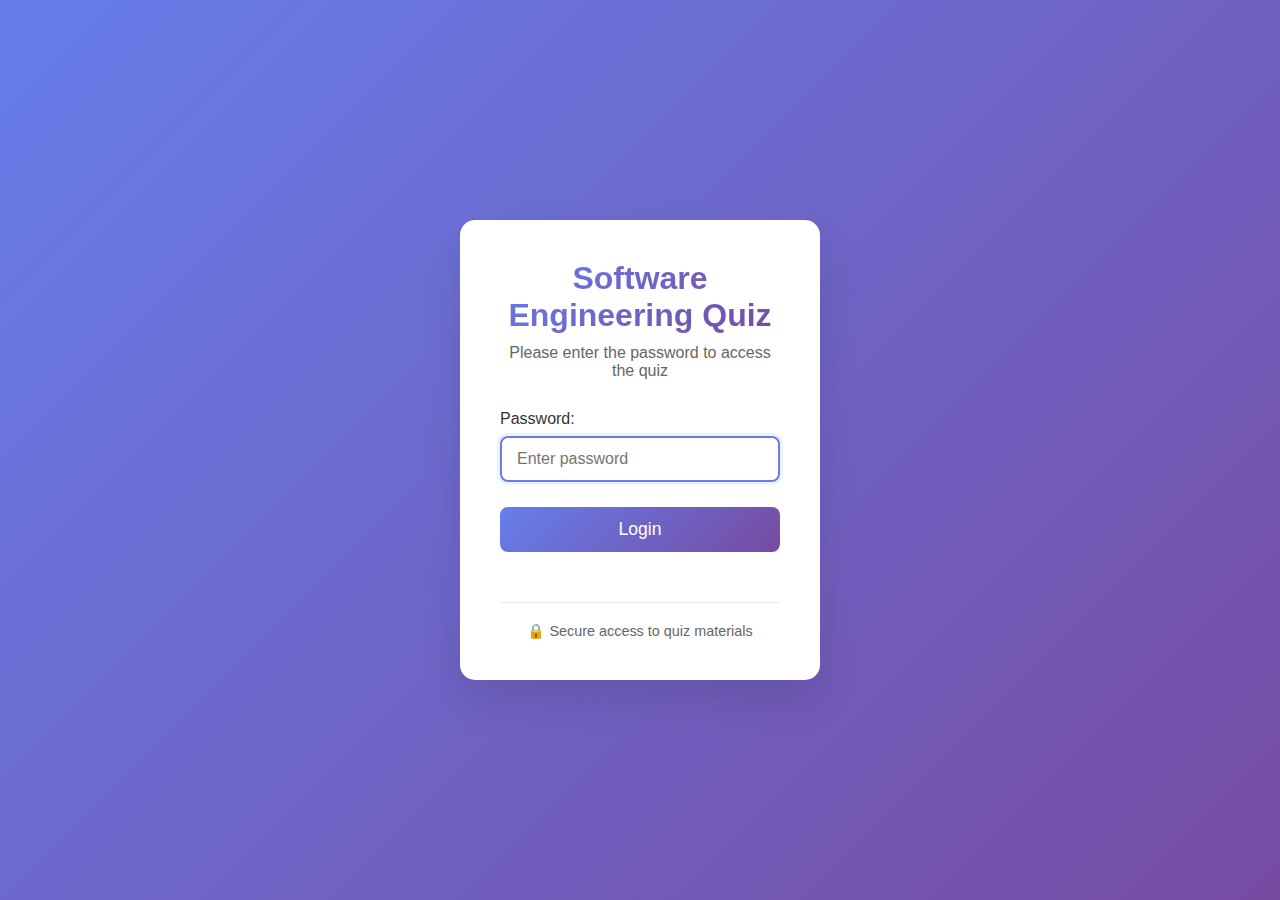
<file: index.html>
<!DOCTYPE html>
<html lang="en">
<head>
    <meta charset="UTF-8">
    <meta name="viewport" content="width=device-width, initial-scale=1.0">
    <title>IT2030 Software Engineering Quiz</title>
    <link rel="stylesheet" href="styles.css">
</head>
<body>
    <div class="container">
        <header>
            <h1>Software Engineering Mid-Exam Quiz</h1>
            <div class="user-info">
                <span id="welcomeMessage">Welcome!</span>
                <button id="logoutBtn" class="btn btn-secondary logout-btn">Logout</button>
            </div>
            <div class="quiz-selector">
                <select id="quizSelect">
                    <option value="0">IT2030 Software Engineering Mid-Exam MCQs</option>
                    <option value="1">Software Development Models</option>
                    <option value="2">Agile and SCRUM</option>
                    <option value="3">Use Case Diagrams</option>
                    <option value="4">Activity Diagrams</option>
                </select>
                <button id="startQuiz">Start Quiz</button>
            </div>
        </header>

        <main>
            <div id="quizIntro" class="quiz-intro">
                <h2 id="quizTitle">Select a quiz to begin</h2>
                <p id="quizInstructions">Choose a quiz from the dropdown above and click "Start Quiz"</p>
                <div class="quiz-stats">
                    <div class="stat">
                        <span class="stat-label">Total Questions:</span>
                        <span id="totalQuestions">-</span>
                    </div>
                    <div class="stat">
                        <span class="stat-label">Time:</span>
                        <span>No time limit</span>
                    </div>
                </div>
            </div>

            <div id="quizContainer" class="quiz-container hidden">
                <div class="quiz-header">
                    <div class="progress-bar">
                        <div id="progressFill" class="progress-fill"></div>
                    </div>
                    <div class="quiz-info">
                        <span id="currentQuestion">1</span> of <span id="totalQuizQuestions">20</span>
                    </div>
                </div>

                <div class="question-container">
                    <h3 id="questionText">Question will appear here</h3>
                    <div id="optionsContainer" class="options-container">
                        <!-- Options will be dynamically generated -->
                    </div>
                    <div class="question-feedback hidden" id="questionFeedback">
                        <p id="feedbackText"></p>
                    </div>
                </div>

                <div class="quiz-controls">
                    <button id="prevBtn" class="btn btn-secondary" disabled>Previous</button>
                    <button id="nextBtn" class="btn btn-primary" disabled>Next</button>
                    <button id="submitBtn" class="btn btn-success hidden">Submit Quiz</button>
                </div>
            </div>

            <div id="resultsContainer" class="results-container hidden">
                <h2>Quiz Results</h2>
                <div class="score-display">
                    <div class="score-circle">
                        <span id="scorePercentage">0%</span>
                    </div>
                    <div class="score-details">
                        <p>You scored <span id="finalScore">0</span> out of <span id="finalTotal">0</span></p>
                        <p id="scoreMessage">Good job!</p>
                    </div>
                </div>
                <div class="results-breakdown">
                    <h3>Question Breakdown</h3>
                    <div id="questionResults"></div>
                </div>
                <div class="results-actions">
                    <button id="restartBtn" class="btn btn-primary">Take Another Quiz</button>
                    <button id="reviewBtn" class="btn btn-secondary">Review Answers</button>
                </div>
            </div>
        </main>
    </div>

    <script src="quiz-data.js"></script>
    <script src="auth.js"></script>
    <script src="script.js"></script>
</body>
</html>
</file>
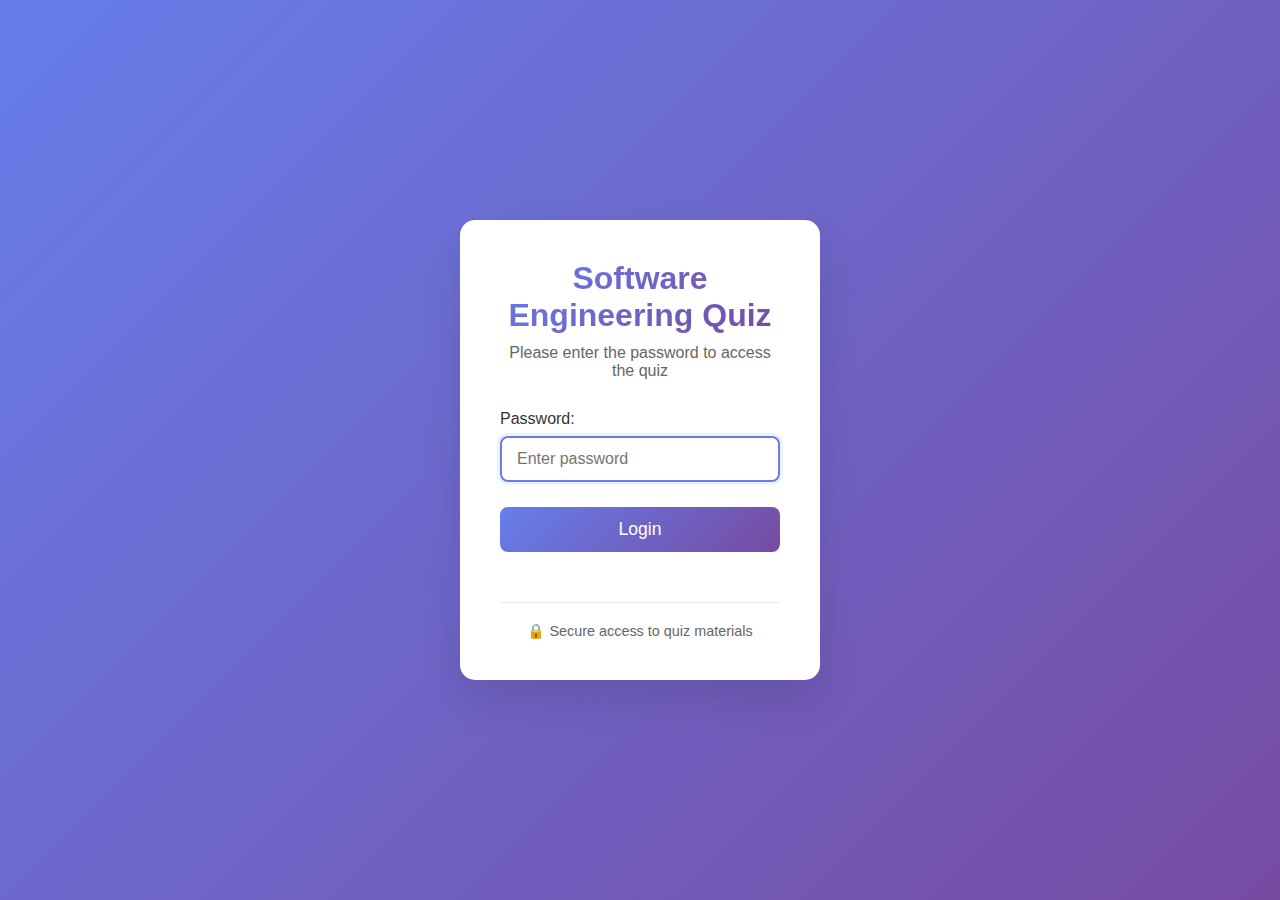
<file: login.html>
<!DOCTYPE html>
<html lang="en">
<head>
    <meta charset="UTF-8">
    <meta name="viewport" content="width=device-width, initial-scale=1.0">
    <title>Login - Software Engineering Quiz</title>
    <link rel="stylesheet" href="login-styles.css">
</head>
<body>
    <div class="login-container">
        <div class="login-box">
            <div class="login-header">
                <h1>Software Engineering Quiz</h1>
                <p>Please enter the password to access the quiz</p>
            </div>
            
            <form id="loginForm" class="login-form">
                <div class="form-group">
                    <label for="password">Password:</label>
                    <input type="password" id="password" name="password" placeholder="Enter password" required>
                </div>
                
                <button type="submit" class="login-btn">Login</button>
                
                <div id="errorMessage" class="error-message hidden">
                    Incorrect password. Please try again.
                </div>
            </form>
            
            <div class="login-info">
                <p>🔒 Secure access to quiz materials</p>
            </div>
        </div>
    </div>
    
    <script src="login.js"></script>
</body>
</html>
</file>
<file: styles.css>
* {
    margin: 0;
    padding: 0;
    box-sizing: border-box;
}

body {
    font-family: 'Segoe UI', Tahoma, Geneva, Verdana, sans-serif;
    background: linear-gradient(135deg, #667eea 0%, #764ba2 100%);
    min-height: 100vh;
    color: #333;
}

.container {
    max-width: 1200px;
    margin: 0 auto;
    padding: 20px;
}

header {
    text-align: center;
    margin-bottom: 30px;
    position: relative;
}

header h1 {
    color: white;
    font-size: 2.5rem;
    margin-bottom: 20px;
    text-shadow: 2px 2px 4px rgba(0,0,0,0.3);
}

.user-info {
    position: absolute;
    top: 0;
    right: 0;
    display: flex;
    align-items: center;
    gap: 15px;
    background: rgba(255,255,255,0.1);
    padding: 10px 15px;
    border-radius: 8px;
    backdrop-filter: blur(10px);
}

.user-info span {
    color: white;
    font-size: 0.9rem;
    text-shadow: 1px 1px 2px rgba(0,0,0,0.3);
}

.logout-btn {
    padding: 8px 15px;
    font-size: 0.9rem;
    background: rgba(255,255,255,0.2);
    color: white;
    border: 1px solid rgba(255,255,255,0.3);
}

.logout-btn:hover {
    background: rgba(255,255,255,0.3);
    transform: translateY(-1px);
}

.quiz-selector {
    background: white;
    padding: 20px;
    border-radius: 10px;
    box-shadow: 0 4px 6px rgba(0,0,0,0.1);
    display: inline-block;
}

.quiz-selector select {
    padding: 10px 15px;
    font-size: 1rem;
    border: 2px solid #ddd;
    border-radius: 5px;
    margin-right: 10px;
    min-width: 300px;
}

.btn {
    padding: 10px 20px;
    font-size: 1rem;
    border: none;
    border-radius: 5px;
    cursor: pointer;
    transition: all 0.3s ease;
    font-weight: 500;
}

.btn-primary {
    background: #667eea;
    color: white;
}

.btn-primary:hover:not(:disabled) {
    background: #5a67d8;
    transform: translateY(-2px);
}

.btn-secondary {
    background: #6c757d;
    color: white;
}

.btn-secondary:hover:not(:disabled) {
    background: #5a6268;
}

.btn-success {
    background: #28a745;
    color: white;
}

.btn-success:hover:not(:disabled) {
    background: #218838;
}

.btn:disabled {
    opacity: 0.6;
    cursor: not-allowed;
}

main {
    background: white;
    border-radius: 15px;
    padding: 30px;
    box-shadow: 0 10px 30px rgba(0,0,0,0.1);
}

.quiz-intro {
    text-align: center;
}

.quiz-intro h2 {
    color: #333;
    margin-bottom: 15px;
    font-size: 1.8rem;
}

.quiz-intro p {
    color: #666;
    font-size: 1.1rem;
    margin-bottom: 30px;
}

.quiz-stats {
    display: flex;
    justify-content: center;
    gap: 40px;
    margin-top: 20px;
}

.stat {
    text-align: center;
}

.stat-label {
    display: block;
    color: #666;
    font-size: 0.9rem;
    margin-bottom: 5px;
}

.stat span:last-child {
    font-size: 1.2rem;
    font-weight: bold;
    color: #333;
}

.quiz-container {
    max-width: 800px;
    margin: 0 auto;
}

.quiz-header {
    margin-bottom: 30px;
}

.progress-bar {
    width: 100%;
    height: 8px;
    background: #e9ecef;
    border-radius: 4px;
    overflow: hidden;
    margin-bottom: 15px;
}

.progress-fill {
    height: 100%;
    background: linear-gradient(90deg, #667eea, #764ba2);
    width: 0%;
    transition: width 0.3s ease;
}

.quiz-info {
    text-align: center;
    color: #666;
    font-size: 1.1rem;
}

.question-container {
    background: #f8f9fa;
    padding: 30px;
    border-radius: 10px;
    margin-bottom: 30px;
}

#questionText {
    font-size: 1.3rem;
    color: #333;
    margin-bottom: 25px;
    line-height: 1.6;
}

.options-container {
    display: flex;
    flex-direction: column;
    gap: 15px;
}

.option {
    background: white;
    border: 2px solid #e9ecef;
    border-radius: 8px;
    padding: 15px 20px;
    cursor: pointer;
    transition: all 0.3s ease;
    display: flex;
    align-items: center;
    font-size: 1.1rem;
}

.option:hover {
    border-color: #667eea;
    transform: translateX(5px);
}

.option.selected {
    border-color: #667eea;
    background: #f0f4ff;
}

.option.correct {
    border-color: #28a745;
    background: #d4edda;
    color: #155724;
}

.option.incorrect {
    border-color: #dc3545;
    background: #f8d7da;
    color: #721c24;
}

.option-letter {
    display: inline-flex;
    align-items: center;
    justify-content: center;
    width: 30px;
    height: 30px;
    background: #667eea;
    color: white;
    border-radius: 50%;
    margin-right: 15px;
    font-weight: bold;
    flex-shrink: 0;
}

.option.correct .option-letter {
    background: #28a745;
}

.option.incorrect .option-letter {
    background: #dc3545;
}

.question-feedback {
    margin-top: 20px;
    padding: 15px;
    border-radius: 8px;
    font-weight: 500;
}

.question-feedback.correct {
    background: #d4edda;
    color: #155724;
    border: 1px solid #c3e6cb;
}

.question-feedback.incorrect {
    background: #f8d7da;
    color: #721c24;
    border: 1px solid #f5c6cb;
}

.quiz-controls {
    display: flex;
    justify-content: space-between;
    align-items: center;
}

.results-container {
    text-align: center;
    max-width: 600px;
    margin: 0 auto;
}

.results-container h2 {
    color: #333;
    margin-bottom: 30px;
    font-size: 2rem;
}

.score-display {
    display: flex;
    align-items: center;
    justify-content: center;
    gap: 30px;
    margin-bottom: 40px;
}

.score-circle {
    width: 120px;
    height: 120px;
    border-radius: 50%;
    background: linear-gradient(135deg, #667eea, #764ba2);
    display: flex;
    align-items: center;
    justify-content: center;
    color: white;
    font-size: 1.8rem;
    font-weight: bold;
}

.score-details p {
    font-size: 1.2rem;
    margin-bottom: 10px;
    color: #333;
}

.score-details span {
    font-weight: bold;
    color: #667eea;
}

#scoreMessage {
    color: #666;
    font-style: italic;
}

.results-breakdown {
    background: #f8f9fa;
    padding: 25px;
    border-radius: 10px;
    margin-bottom: 30px;
}

.results-breakdown h3 {
    color: #333;
    margin-bottom: 20px;
}

.question-result {
    display: flex;
    align-items: center;
    justify-content: space-between;
    padding: 10px 0;
    border-bottom: 1px solid #e9ecef;
}

.question-result:last-child {
    border-bottom: none;
}

.question-number {
    font-weight: bold;
    color: #333;
}

.result-status {
    padding: 4px 12px;
    border-radius: 15px;
    font-size: 0.9rem;
    font-weight: 500;
}

.result-status.correct {
    background: #d4edda;
    color: #155724;
}

.result-status.incorrect {
    background: #f8d7da;
    color: #721c24;
}

.results-actions {
    display: flex;
    gap: 15px;
    justify-content: center;
}

.hidden {
    display: none !important;
}

@media (max-width: 768px) {
    .container {
        padding: 15px;
    }
    
    header h1 {
        font-size: 2rem;
    }
    
    .quiz-selector select {
        min-width: 250px;
        margin-bottom: 10px;
    }
    
    .quiz-selector {
        padding: 15px;
    }
    
    .question-container {
        padding: 20px;
    }
    
    #questionText {
        font-size: 1.1rem;
    }
    
    .option {
        padding: 12px 15px;
        font-size: 1rem;
    }
    
    .score-display {
        flex-direction: column;
        gap: 20px;
    }
    
    .quiz-stats {
        flex-direction: column;
        gap: 20px;
    }
    
    .quiz-controls {
        flex-direction: column;
        gap: 15px;
    }
    
    .quiz-controls .btn {
        width: 100%;
    }
    
    .results-actions {
        flex-direction: column;
    }
    
    .results-actions .btn {
        width: 100%;
    }
}
</file>
<file: login-styles.css>
* {
    margin: 0;
    padding: 0;
    box-sizing: border-box;
}

body {
    font-family: 'Segoe UI', Tahoma, Geneva, Verdana, sans-serif;
    background: linear-gradient(135deg, #667eea 0%, #764ba2 100%);
    min-height: 100vh;
    display: flex;
    align-items: center;
    justify-content: center;
    color: #333;
}

.login-container {
    width: 100%;
    max-width: 400px;
    padding: 20px;
}

.login-box {
    background: white;
    padding: 40px;
    border-radius: 15px;
    box-shadow: 0 20px 40px rgba(0,0,0,0.1);
    text-align: center;
}

.login-header h1 {
    color: #333;
    font-size: 2rem;
    margin-bottom: 10px;
    background: linear-gradient(135deg, #667eea, #764ba2);
    -webkit-background-clip: text;
    -webkit-text-fill-color: transparent;
    background-clip: text;
}

.login-header p {
    color: #666;
    margin-bottom: 30px;
    font-size: 1rem;
}

.login-form {
    text-align: left;
}

.form-group {
    margin-bottom: 25px;
}

.form-group label {
    display: block;
    color: #333;
    font-weight: 500;
    margin-bottom: 8px;
    font-size: 1rem;
}

.form-group input {
    width: 100%;
    padding: 12px 15px;
    border: 2px solid #e9ecef;
    border-radius: 8px;
    font-size: 1rem;
    transition: all 0.3s ease;
    background: #f8f9fa;
}

.form-group input:focus {
    outline: none;
    border-color: #667eea;
    background: white;
    box-shadow: 0 0 0 3px rgba(102, 126, 234, 0.1);
}

.login-btn {
    width: 100%;
    padding: 12px;
    background: linear-gradient(135deg, #667eea, #764ba2);
    color: white;
    border: none;
    border-radius: 8px;
    font-size: 1.1rem;
    font-weight: 500;
    cursor: pointer;
    transition: all 0.3s ease;
    margin-bottom: 20px;
}

.login-btn:hover {
    transform: translateY(-2px);
    box-shadow: 0 8px 25px rgba(102, 126, 234, 0.3);
}

.login-btn:active {
    transform: translateY(0);
}

.error-message {
    background: #f8d7da;
    color: #721c24;
    padding: 12px;
    border-radius: 8px;
    border: 1px solid #f5c6cb;
    margin-top: 15px;
    text-align: center;
    font-size: 0.9rem;
}

.error-message.hidden {
    display: none;
}

.login-info {
    margin-top: 30px;
    padding-top: 20px;
    border-top: 1px solid #e9ecef;
}

.login-info p {
    color: #666;
    font-size: 0.9rem;
    display: flex;
    align-items: center;
    justify-content: center;
    gap: 8px;
}

/* Loading state */
.login-btn:disabled {
    opacity: 0.6;
    cursor: not-allowed;
    transform: none;
}

/* Success animation */
@keyframes success {
    0% { transform: scale(1); }
    50% { transform: scale(1.05); }
    100% { transform: scale(1); }
}

.success-animation {
    animation: success 0.6s ease;
}

/* Mobile responsiveness */
@media (max-width: 480px) {
    .login-container {
        padding: 15px;
    }
    
    .login-box {
        padding: 30px 20px;
    }
    
    .login-header h1 {
        font-size: 1.6rem;
    }
    
    .login-header p {
        font-size: 0.9rem;
    }
}

/* Focus styles for accessibility */
.login-btn:focus {
    outline: 2px solid #667eea;
    outline-offset: 2px;
}

/* Password visibility toggle (if needed later) */
.password-toggle {
    position: relative;
}

.password-toggle-btn {
    position: absolute;
    right: 12px;
    top: 50%;
    transform: translateY(-50%);
    background: none;
    border: none;
    color: #666;
    cursor: pointer;
    font-size: 0.9rem;
}

.password-toggle-btn:hover {
    color: #333;
}
</file>
